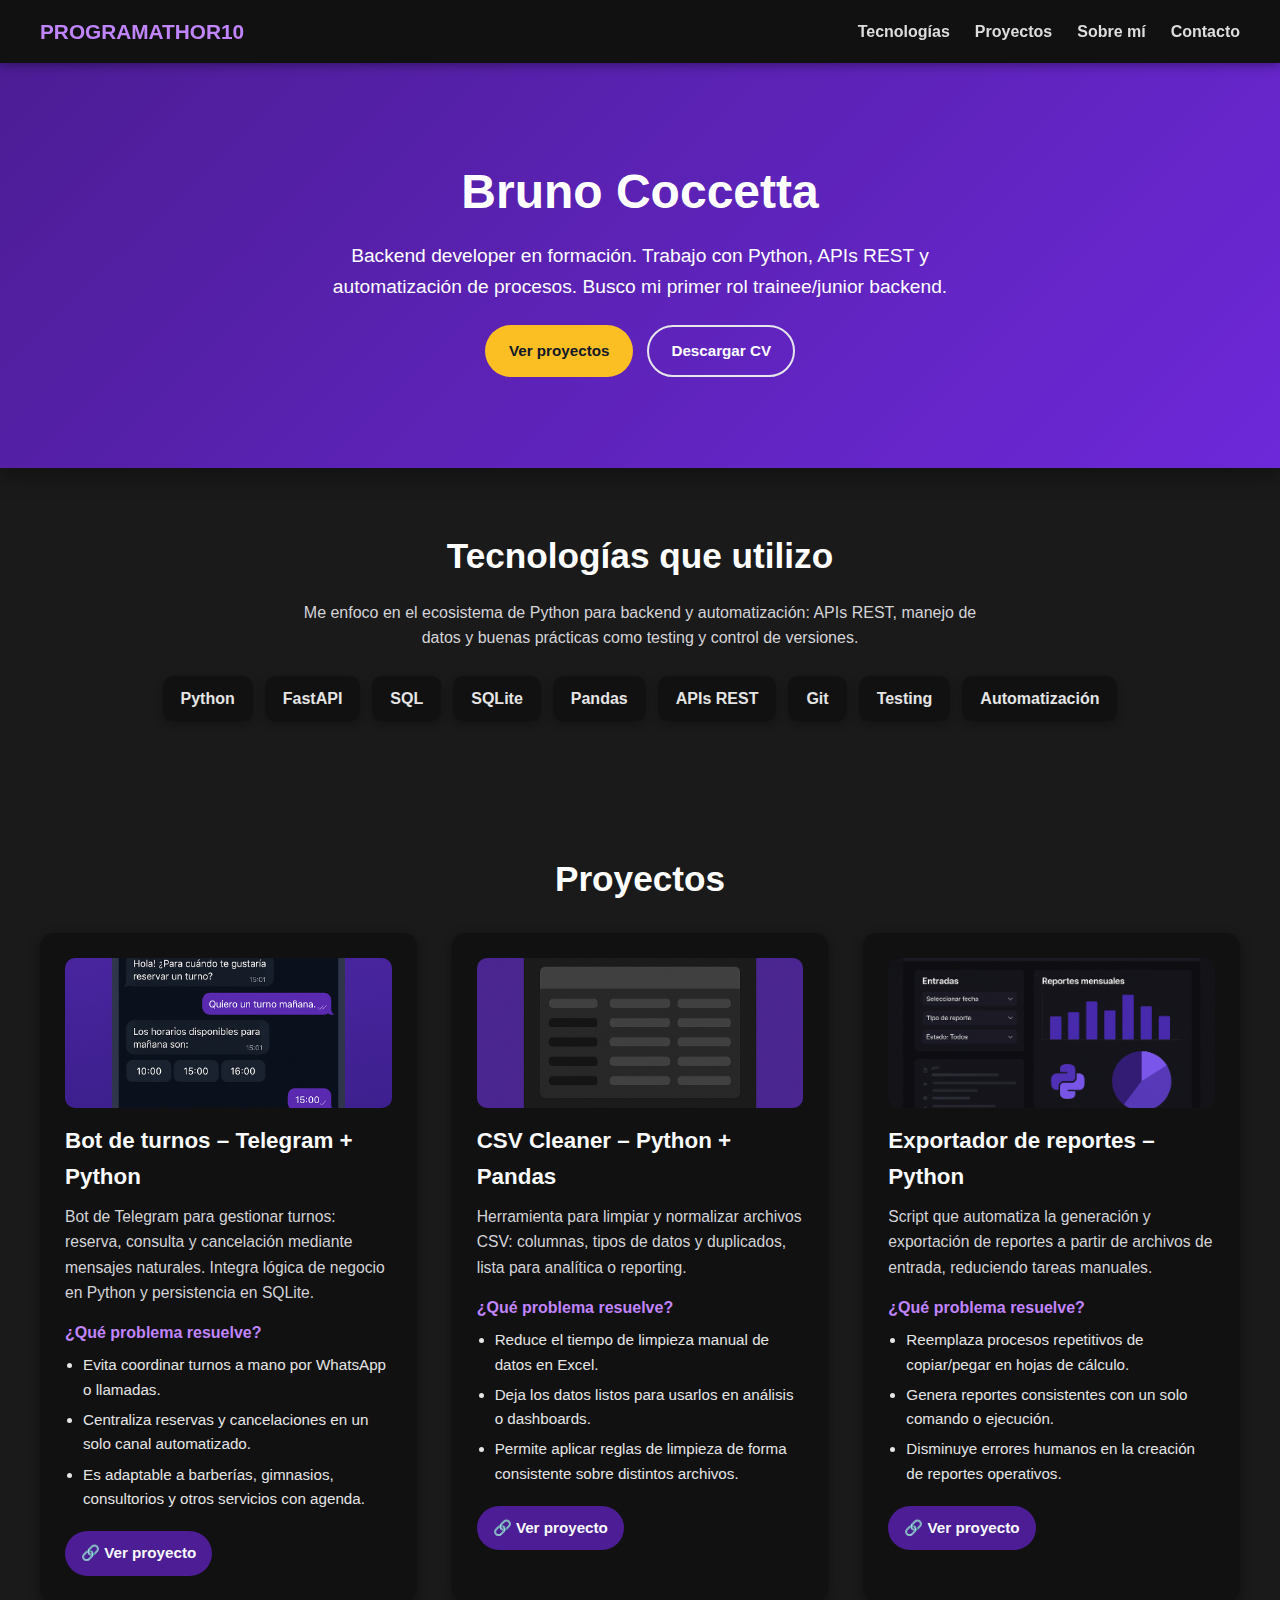
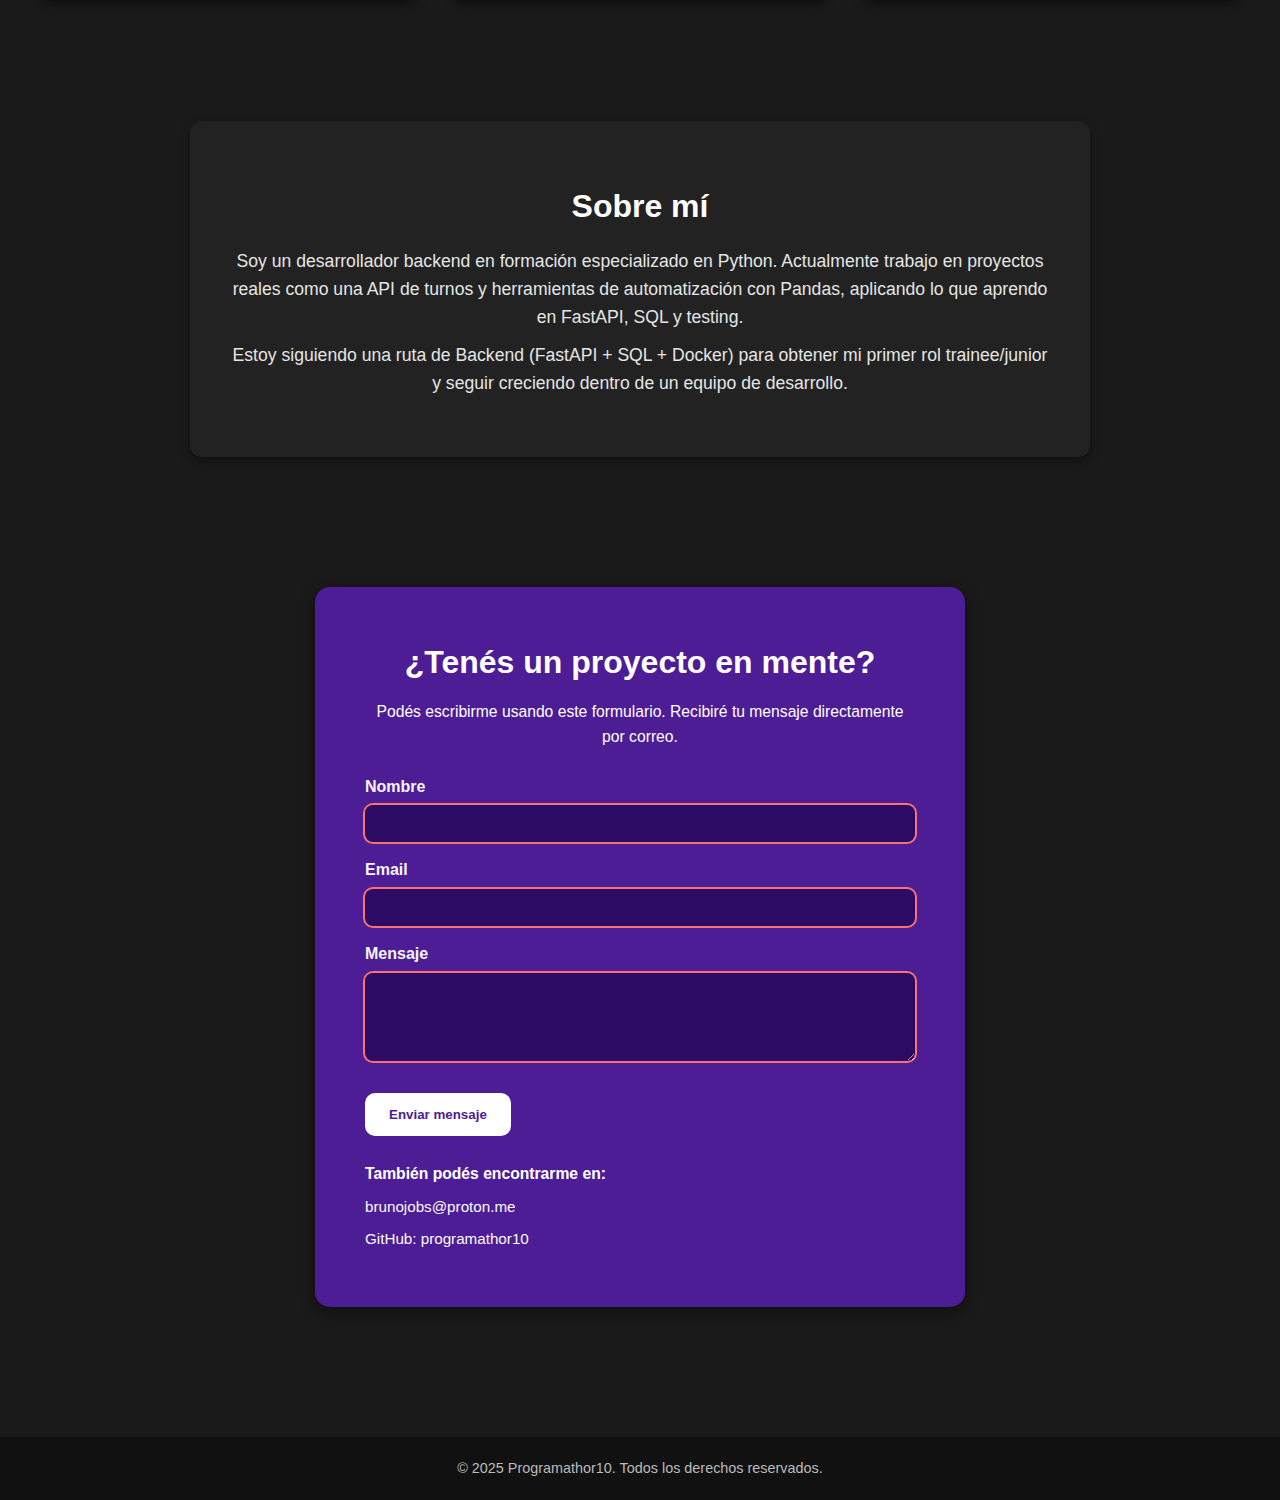
<file: index.html>
<!DOCTYPE html>
<html lang="es">
  <head>
    <meta charset="UTF-8" />
    <meta name="viewport" content="width=device-width, initial-scale=1.0" />
    <link rel="stylesheet" href="assets/styles.css" />
    <title>Programathor10 | Portfolio</title>
    <meta
      name="description"
      content="Portfolio de Bruno Coccetta (Programathor10), backend developer en formación con foco en Python, FastAPI, SQL y automatización de procesos."
    />
  </head>
  <body>
    <main>
      <header>
        <nav>
          <div class="header-logo">PROGRAMATHOR10</div>
          <ul>
            <li><a href="#Tecnologias">Tecnologías</a></li>
            <li><a href="#Proyectos">Proyectos</a></li>
            <li><a href="#sobre-mi">Sobre mí</a></li>
            <li><a href="#contacto">Contacto</a></li>
          </ul>
        </nav>
      </header>

      <!-- HERO -->
      <section class="hero">
        <div class="hero-text">
          <h1>Bruno Coccetta</h1>
          <p>
            Backend developer en formación. Trabajo con Python, APIs REST y
            automatización de procesos. Busco mi primer rol trainee/junior
            backend.
          </p>

          <div class="hero-buttons">
            <a href="#Proyectos" class="btn-primary">Ver proyectos</a>
            <a
              href="assets/cv/Bruno_Coccetta.pdf"
              class="btn-secondary"
              target="_blank"
              rel="noopener noreferrer"
            >
              Descargar CV
            </a>
          </div>
        </div>
      </section>

      <!-- TECNOLOGÍAS -->
      <section id="Tecnologias" class="technologies">
        <h2>Tecnologías que utilizo</h2>
        <p class="tech-intro">
          Me enfoco en el ecosistema de Python para backend y automatización:
          APIs REST, manejo de datos y buenas prácticas como testing y control
          de versiones.
        </p>
        <div class="tech">
          <div class="item"><span>Python</span></div>
          <div class="item"><span>FastAPI</span></div>
          <div class="item"><span>SQL</span></div>
          <div class="item"><span>SQLite</span></div>
          <div class="item"><span>Pandas</span></div>
          <div class="item"><span>APIs REST</span></div>
          <div class="item"><span>Git</span></div>
          <div class="item"><span>Testing</span></div>
          <div class="item"><span>Automatización</span></div>
        </div>
      </section>

      <!-- PROYECTOS -->
      <section id="Proyectos" class="projects">
        <h2>Proyectos</h2>
        <div class="project-cards">
          <!-- Bot de turnos -->
          <article class="card">
            <div class="card-image">
              <img src="assets/img/bot.png" alt="Telegram Bot para turnos" />
            </div>
            <h3>Bot de turnos – Telegram + Python</h3>
            <p>
              Bot de Telegram para gestionar turnos: reserva, consulta y
              cancelación mediante mensajes naturales. Integra lógica de negocio
              en Python y persistencia en SQLite.
            </p>

            <h4>¿Qué problema resuelve?</h4>
            <ul>
              <li>Evita coordinar turnos a mano por WhatsApp o llamadas.</li>
              <li>
                Centraliza reservas y cancelaciones en un solo canal
                automatizado.
              </li>
              <li>
                Es adaptable a barberías, gimnasios, consultorios y otros
                servicios con agenda.
              </li>
            </ul>

            <a href="projects/api-turnos.html" class="card-button">
              🔗 Ver proyecto
            </a>
          </article>

          <!-- CSV Cleaner -->
          <article class="card">
            <div class="card-image">
              <img src="assets/img/csv-cleaner.png" alt="CSV Cleaner" />
            </div>
            <h3>CSV Cleaner – Python + Pandas</h3>
            <p>
              Herramienta para limpiar y normalizar archivos CSV: columnas,
              tipos de datos y duplicados, lista para analítica o reporting.
            </p>

            <h4>¿Qué problema resuelve?</h4>
            <ul>
              <li>Reduce el tiempo de limpieza manual de datos en Excel.</li>
              <li>
                Deja los datos listos para usarlos en análisis o dashboards.
              </li>
              <li>
                Permite aplicar reglas de limpieza de forma consistente sobre
                distintos archivos.
              </li>
            </ul>

            <a href="projects/csv-cleaner.html" class="card-button">
              🔗 Ver proyecto
            </a>
          </article>

          <!-- Exportador de reportes -->
          <article class="card">
            <div class="card-image">
              <img
                src="assets/img/exportador.png"
                alt="Script exportador de reportes en Python"
              />
            </div>
            <h3>Exportador de reportes – Python</h3>
            <p>
              Script que automatiza la generación y exportación de reportes a
              partir de archivos de entrada, reduciendo tareas manuales.
            </p>

            <h4>¿Qué problema resuelve?</h4>
            <ul>
              <li>
                Reemplaza procesos repetitivos de copiar/pegar en hojas de
                cálculo.
              </li>
              <li>
                Genera reportes consistentes con un solo comando o ejecución.
              </li>
              <li>
                Disminuye errores humanos en la creación de reportes operativos.
              </li>
            </ul>

            <a href="projects/exportador.html" class="card-button">
              🔗 Ver proyecto
            </a>
          </article>
        </div>
      </section>

      <!-- SOBRE MÍ -->
      <section id="sobre-mi" class="about">
        <h2>Sobre mí</h2>
        <p>
          Soy un desarrollador backend en formación especializado en Python.
          Actualmente trabajo en proyectos reales como una API de turnos y
          herramientas de automatización con Pandas, aplicando lo que aprendo en
          FastAPI, SQL y testing.
        </p>
        <p>
          Estoy siguiendo una ruta de Backend (FastAPI + SQL + Docker) para
          obtener mi primer rol trainee/junior y seguir creciendo dentro de un
          equipo de desarrollo.
        </p>
      </section>

      <!-- CONTACTO -->
      <section id="contacto" class="contact">
        <div class="cta-box">
          <h2>¿Tenés un proyecto en mente?</h2>
          <p>
            Podés escribirme usando este formulario. Recibiré tu mensaje
            directamente por correo.
          </p>
          <form
            class="contact-form"
            action="https://formsubmit.co/brunojobs@proton.me"
            method="POST"
          >
            <!-- Config extra de FormSubmit -->
            <input
              type="hidden"
              name="_subject"
              value="Nueva consulta desde tu portfolio"
            />
            <input type="hidden" name="_captcha" value="false" />
            <input type="hidden" name="_template" value="table" />

            <div class="form-row">
              <label for="nombre">Nombre</label>
              <input
                id="nombre"
                name="nombre"
                type="text"
                required
                minlength="2"
                maxlength="80"
                pattern="[A-Za-zÁÉÍÓÚáéíóúÑñ ]{2,80}"
                title="Ingresá tu nombre usando solo letras y espacios."
              />
            </div>

            <div class="form-row">
              <label for="email">Email</label>
              <input
                id="email"
                name="email"
                type="email"
                required
                maxlength="120"
                title="Ingresá un correo válido, por ejemplo nombre@dominio.com"
              />
            </div>

            <div class="form-row">
              <label for="mensaje">Mensaje</label>
              <textarea
                id="mensaje"
                name="mensaje"
                rows="4"
                required
                minlength="10"
                maxlength="1000"
                title="Contame brevemente sobre tu proyecto o consulta (mínimo 10 caracteres)."
              ></textarea>
            </div>

            <button type="submit" class="cta-button">Enviar mensaje</button>
          </form>

          <div class="contact-links">
            <p>También podés encontrarme en:</p>
            <ul>
              <li>
                <a
                  href="mailto:brunojobs@proton.me"
                  target="_blank"
                  rel="noopener noreferrer"
                  >brunojobs@proton.me</a
                >
              </li>
              <li>
                <a
                  href="https://github.com/programathor10"
                  target="_blank"
                  rel="noopener noreferrer"
                  >GitHub: programathor10</a
                >
              </li>
              <!-- Si tenés LinkedIn, sumalo acá -->
              <!--
              <li>
                <a
                  href="https://www.linkedin.com/in/tu-usuario"
                  target="_blank"
                  rel="noopener noreferrer"
                  >LinkedIn</a>
              </li>
              -->
            </ul>
          </div>
        </div>
      </section>
    </main>

    <footer>
      <div class="footer-content">
        <p>© 2025 Programathor10. Todos los derechos reservados.</p>
      </div>
    </footer>
  </body>
</html>
</file>
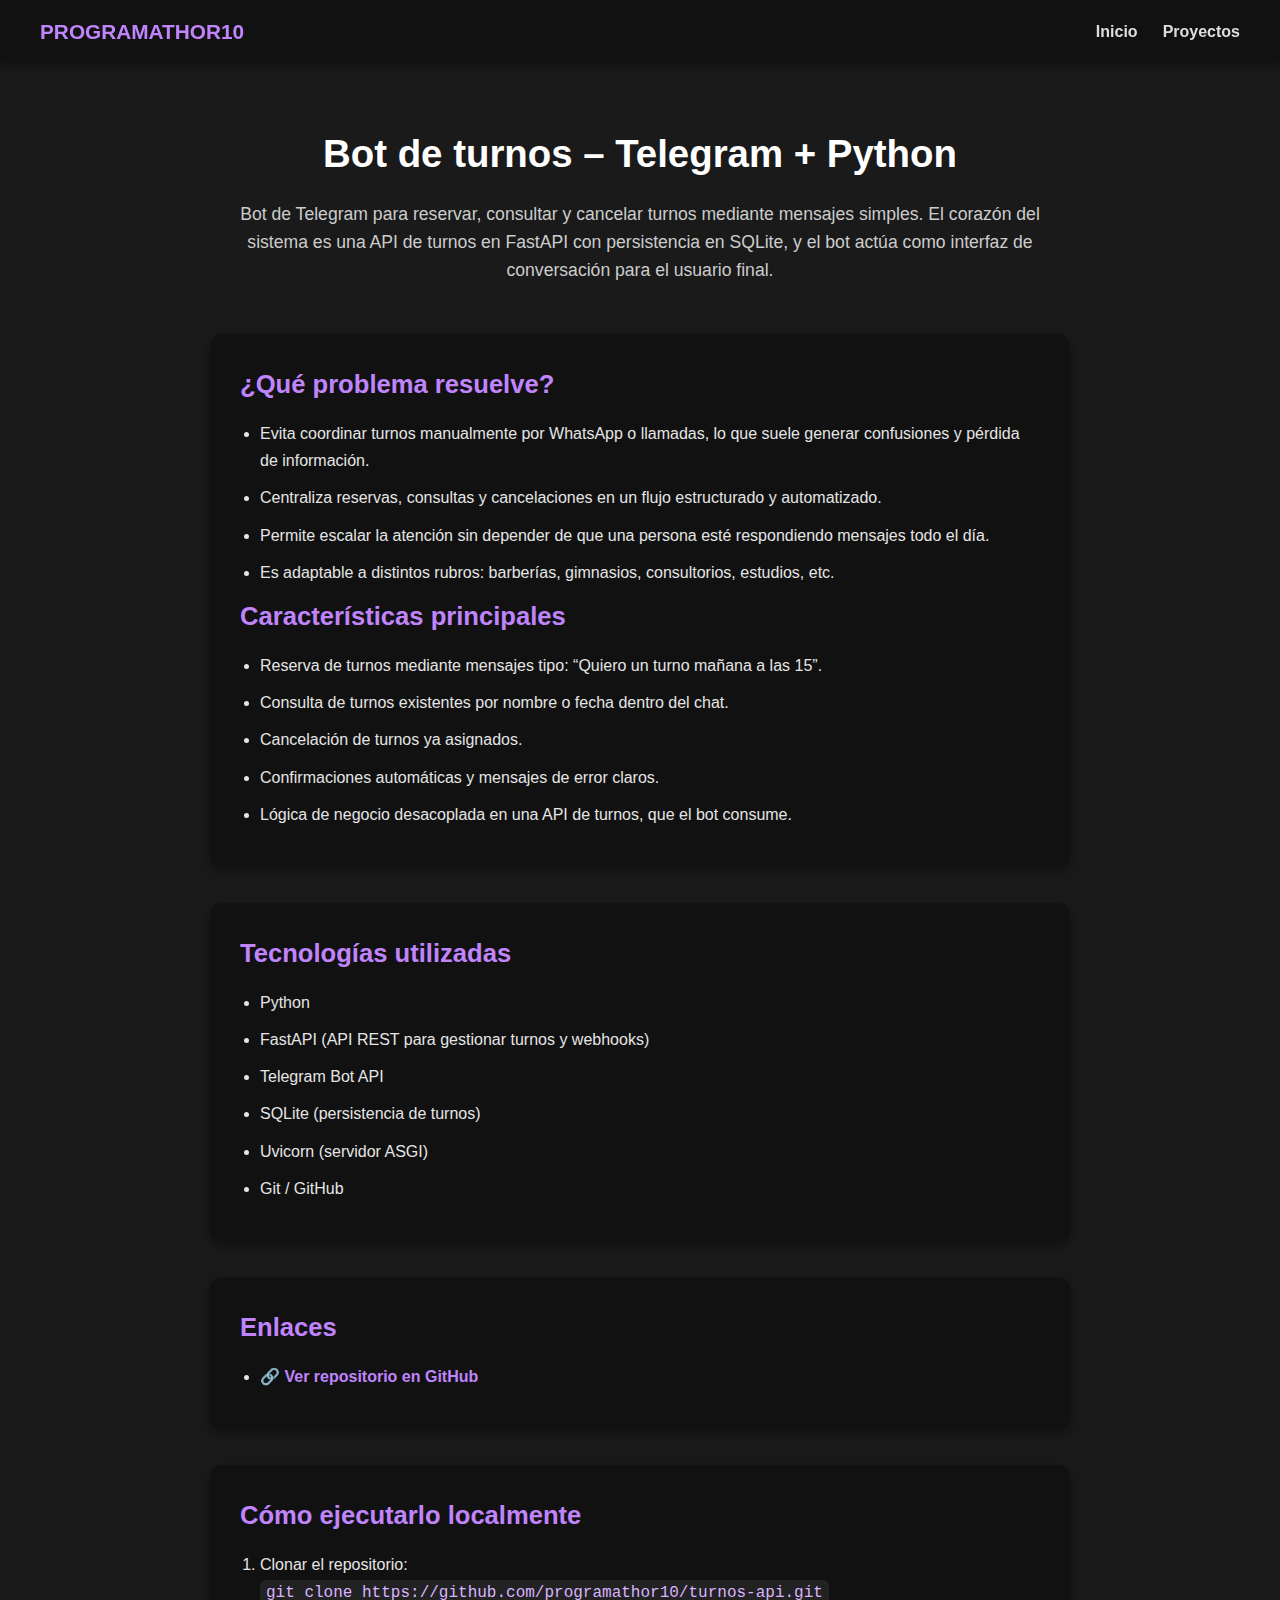
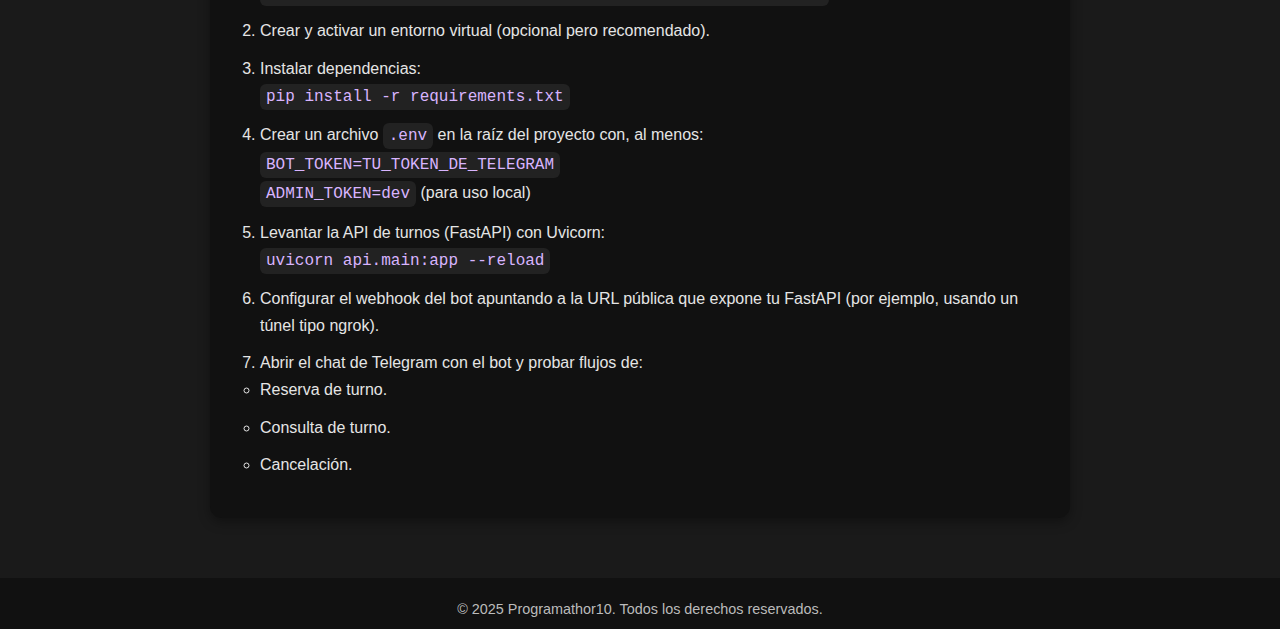
<file: projects/api-turnos.html>
<!DOCTYPE html>
<html lang="es">
  <head>
    <meta charset="UTF-8" />
    <meta name="viewport" content="width=device-width, initial-scale=1.0" />
    <link rel="stylesheet" href="../assets/styles.css" />
    <title>Bot de turnos | Programathor10</title>
  </head>
  <body>
    <header>
      <nav>
        <div class="header-logo">PROGRAMATHOR10</div>
        <ul>
          <li><a href="../index.html">Inicio</a></li>
          <li><a href="../index.html#Proyectos">Proyectos</a></li>
        </ul>
      </nav>
    </header>

    <main class="project-page">
      <!-- HERO -->
      <section class="project-hero">
        <h1>Bot de turnos – Telegram + Python</h1>
        <p>
          Bot de Telegram para reservar, consultar y cancelar turnos mediante
          mensajes simples. El corazón del sistema es una API de turnos en
          FastAPI con persistencia en SQLite, y el bot actúa como interfaz de
          conversación para el usuario final.
        </p>
      </section>

      <!-- DETALLES / PROBLEMA QUE RESUELVE -->
      <section class="project-details">
        <h2>¿Qué problema resuelve?</h2>
        <ul>
          <li>
            Evita coordinar turnos manualmente por WhatsApp o llamadas, lo que
            suele generar confusiones y pérdida de información.
          </li>
          <li>
            Centraliza reservas, consultas y cancelaciones en un flujo
            estructurado y automatizado.
          </li>
          <li>
            Permite escalar la atención sin depender de que una persona esté
            respondiendo mensajes todo el día.
          </li>
          <li>
            Es adaptable a distintos rubros: barberías, gimnasios, consultorios,
            estudios, etc.
          </li>
        </ul>

        <h2>Características principales</h2>
        <ul>
          <li>
            Reserva de turnos mediante mensajes tipo: “Quiero un turno mañana a
            las 15”.
          </li>
          <li>
            Consulta de turnos existentes por nombre o fecha dentro del chat.
          </li>
          <li>Cancelación de turnos ya asignados.</li>
          <li>Confirmaciones automáticas y mensajes de error claros.</li>
          <li>
            Lógica de negocio desacoplada en una API de turnos, que el bot
            consume.
          </li>
        </ul>
      </section>

      <!-- TECNOLOGÍAS -->
      <section class="project-tech">
        <h2>Tecnologías utilizadas</h2>
        <ul>
          <li>Python</li>
          <li>FastAPI (API REST para gestionar turnos y webhooks)</li>
          <li>Telegram Bot API</li>
          <li>SQLite (persistencia de turnos)</li>
          <li>Uvicorn (servidor ASGI)</li>
          <li>Git / GitHub</li>
        </ul>
      </section>

      <!-- ENLACES -->
      <section class="project-links">
        <h2>Enlaces</h2>
        <ul>
          <li>
            🔗
            <a
              href="https://github.com/programathor10/turnos-api"
              target="_blank"
              rel="noopener noreferrer"
            >
              Ver repositorio en GitHub
            </a>
          </li>
          <!-- Si después lo deployás:
          <li>
            🌐 <a href="https://TU-DEPLOY" target="_blank" rel="noopener noreferrer">Probar bot en producción</a>
          </li>
          -->
        </ul>
      </section>

      <!-- CÓMO EJECUTARLO -->
      <section class="project-howto">
        <h2>Cómo ejecutarlo localmente</h2>
        <ol>
          <li>
            Clonar el repositorio:<br />
            <code
              >git clone https://github.com/programathor10/turnos-api.git</code
            >
          </li>
          <li>
            Crear y activar un entorno virtual (opcional pero recomendado).
          </li>
          <li>
            Instalar dependencias:<br />
            <code>pip install -r requirements.txt</code>
          </li>
          <li>
            Crear un archivo <code>.env</code> en la raíz del proyecto con, al
            menos:
            <br />
            <code>BOT_TOKEN=TU_TOKEN_DE_TELEGRAM</code><br />
            <code>ADMIN_TOKEN=dev</code> (para uso local)
          </li>
          <li>
            Levantar la API de turnos (FastAPI) con Uvicorn:
            <br />
            <code>uvicorn api.main:app --reload</code>
          </li>
          <li>
            Configurar el webhook del bot apuntando a la URL pública que expone
            tu FastAPI (por ejemplo, usando un túnel tipo ngrok).
          </li>
          <li>
            Abrir el chat de Telegram con el bot y probar flujos de:
            <ul>
              <li>Reserva de turno.</li>
              <li>Consulta de turno.</li>
              <li>Cancelación.</li>
            </ul>
          </li>
        </ol>
      </section>
    </main>

    <footer>
      <div class="footer-content">
        <p>© 2025 Programathor10. Todos los derechos reservados.</p>
      </div>
    </footer>
  </body>
</html>
</file>
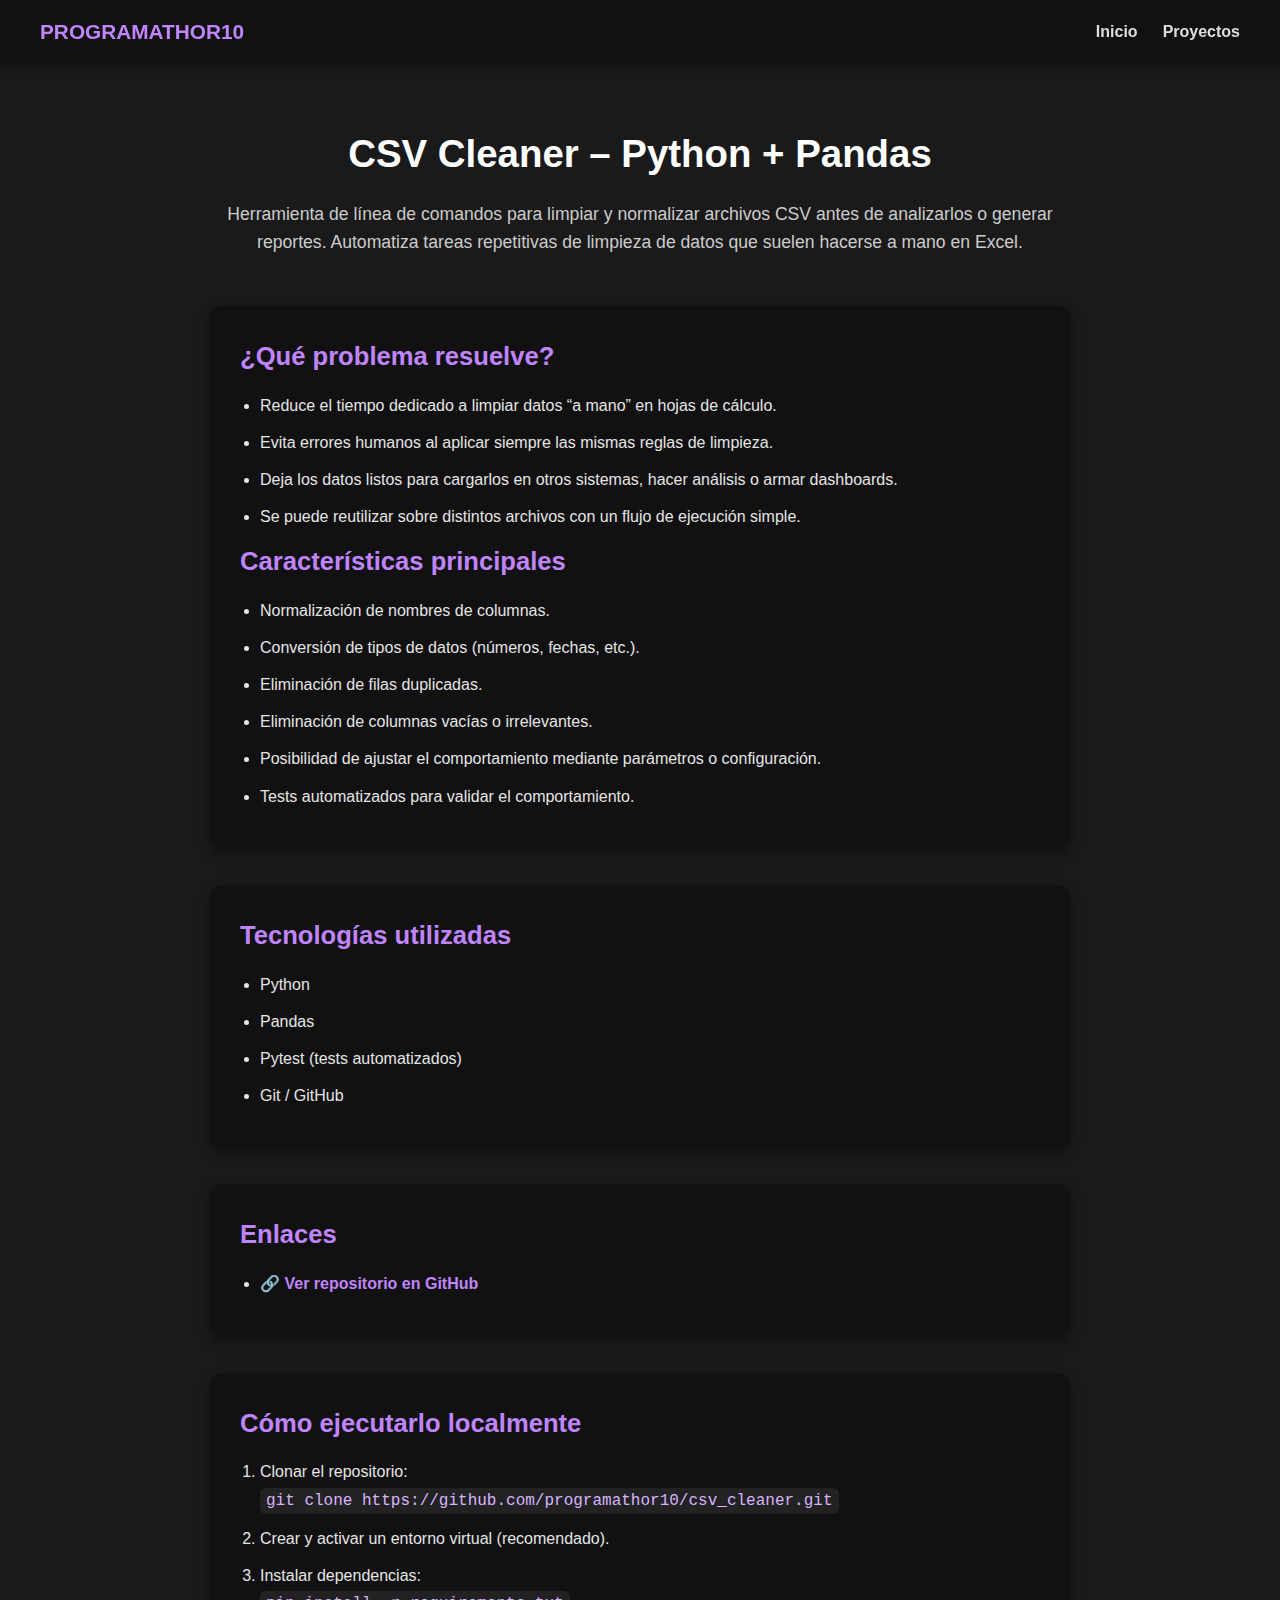
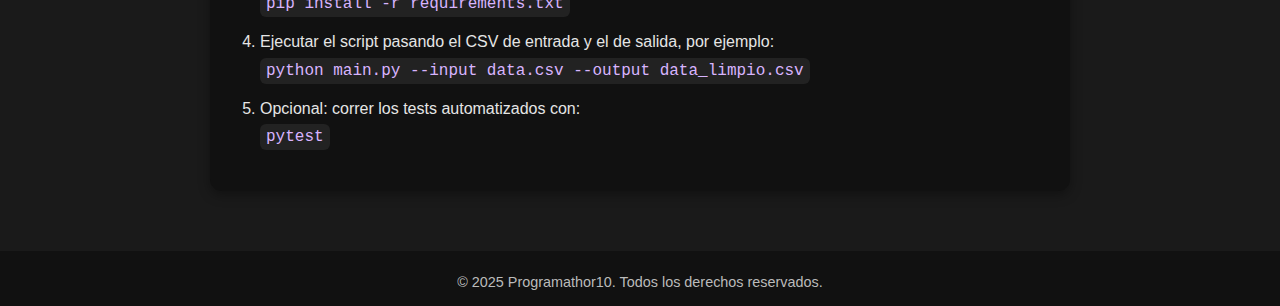
<file: projects/csv-cleaner.html>
<!DOCTYPE html>
<html lang="es">
  <head>
    <meta charset="UTF-8" />
    <meta name="viewport" content="width=device-width, initial-scale=1.0" />
    <link rel="stylesheet" href="../assets/styles.css" />
    <title>CSV Cleaner | Programathor10</title>
  </head>
  <body>
    <header>
      <nav>
        <div class="header-logo">PROGRAMATHOR10</div>
        <ul>
          <li><a href="../index.html">Inicio</a></li>
          <li><a href="../index.html#Proyectos">Proyectos</a></li>
        </ul>
      </nav>
    </header>

    <main class="project-page">
      <!-- HERO -->
      <section class="project-hero">
        <h1>CSV Cleaner – Python + Pandas</h1>
        <p>
          Herramienta de línea de comandos para limpiar y normalizar archivos
          CSV antes de analizarlos o generar reportes. Automatiza tareas
          repetitivas de limpieza de datos que suelen hacerse a mano en Excel.
        </p>
      </section>

      <!-- DETALLES / PROBLEMA QUE RESUELVE -->
      <section class="project-details">
        <h2>¿Qué problema resuelve?</h2>
        <ul>
          <li>
            Reduce el tiempo dedicado a limpiar datos “a mano” en hojas de
            cálculo.
          </li>
          <li>
            Evita errores humanos al aplicar siempre las mismas reglas de
            limpieza.
          </li>
          <li>
            Deja los datos listos para cargarlos en otros sistemas, hacer
            análisis o armar dashboards.
          </li>
          <li>
            Se puede reutilizar sobre distintos archivos con un flujo de
            ejecución simple.
          </li>
        </ul>

        <h2>Características principales</h2>
        <ul>
          <li>Normalización de nombres de columnas.</li>
          <li>Conversión de tipos de datos (números, fechas, etc.).</li>
          <li>Eliminación de filas duplicadas.</li>
          <li>Eliminación de columnas vacías o irrelevantes.</li>
          <li>
            Posibilidad de ajustar el comportamiento mediante parámetros o
            configuración.
          </li>
          <li>Tests automatizados para validar el comportamiento.</li>
        </ul>
      </section>

      <!-- TECNOLOGÍAS -->
      <section class="project-tech">
        <h2>Tecnologías utilizadas</h2>
        <ul>
          <li>Python</li>
          <li>Pandas</li>
          <li>Pytest (tests automatizados)</li>
          <li>Git / GitHub</li>
        </ul>
      </section>

      <!-- ENLACES -->
      <section class="project-links">
        <h2>Enlaces</h2>
        <ul>
          <li>
            🔗
            <a
              href="https://github.com/programathor10/csv_cleaner"
              target="_blank"
              rel="noopener noreferrer"
            >
              Ver repositorio en GitHub
            </a>
          </li>
          <!-- Si después lo convertís en paquete o app, acá sumamos más enlaces -->
        </ul>
      </section>

      <!-- CÓMO EJECUTARLO -->
      <section class="project-howto">
        <h2>Cómo ejecutarlo localmente</h2>
        <ol>
          <li>
            Clonar el repositorio:<br />
            <code
              >git clone https://github.com/programathor10/csv_cleaner.git</code
            >
          </li>
          <li>Crear y activar un entorno virtual (recomendado).</li>
          <li>
            Instalar dependencias:<br />
            <code>pip install -r requirements.txt</code>
          </li>
          <li>
            Ejecutar el script pasando el CSV de entrada y el de salida, por
            ejemplo:<br />
            <code
              >python main.py --input data.csv --output data_limpio.csv</code
            >
          </li>
          <li>
            Opcional: correr los tests automatizados con:<br />
            <code>pytest</code>
          </li>
        </ol>
      </section>
    </main>

    <footer>
      <div class="footer-content">
        <p>© 2025 Programathor10. Todos los derechos reservados.</p>
      </div>
    </footer>
  </body>
</html>
</file>
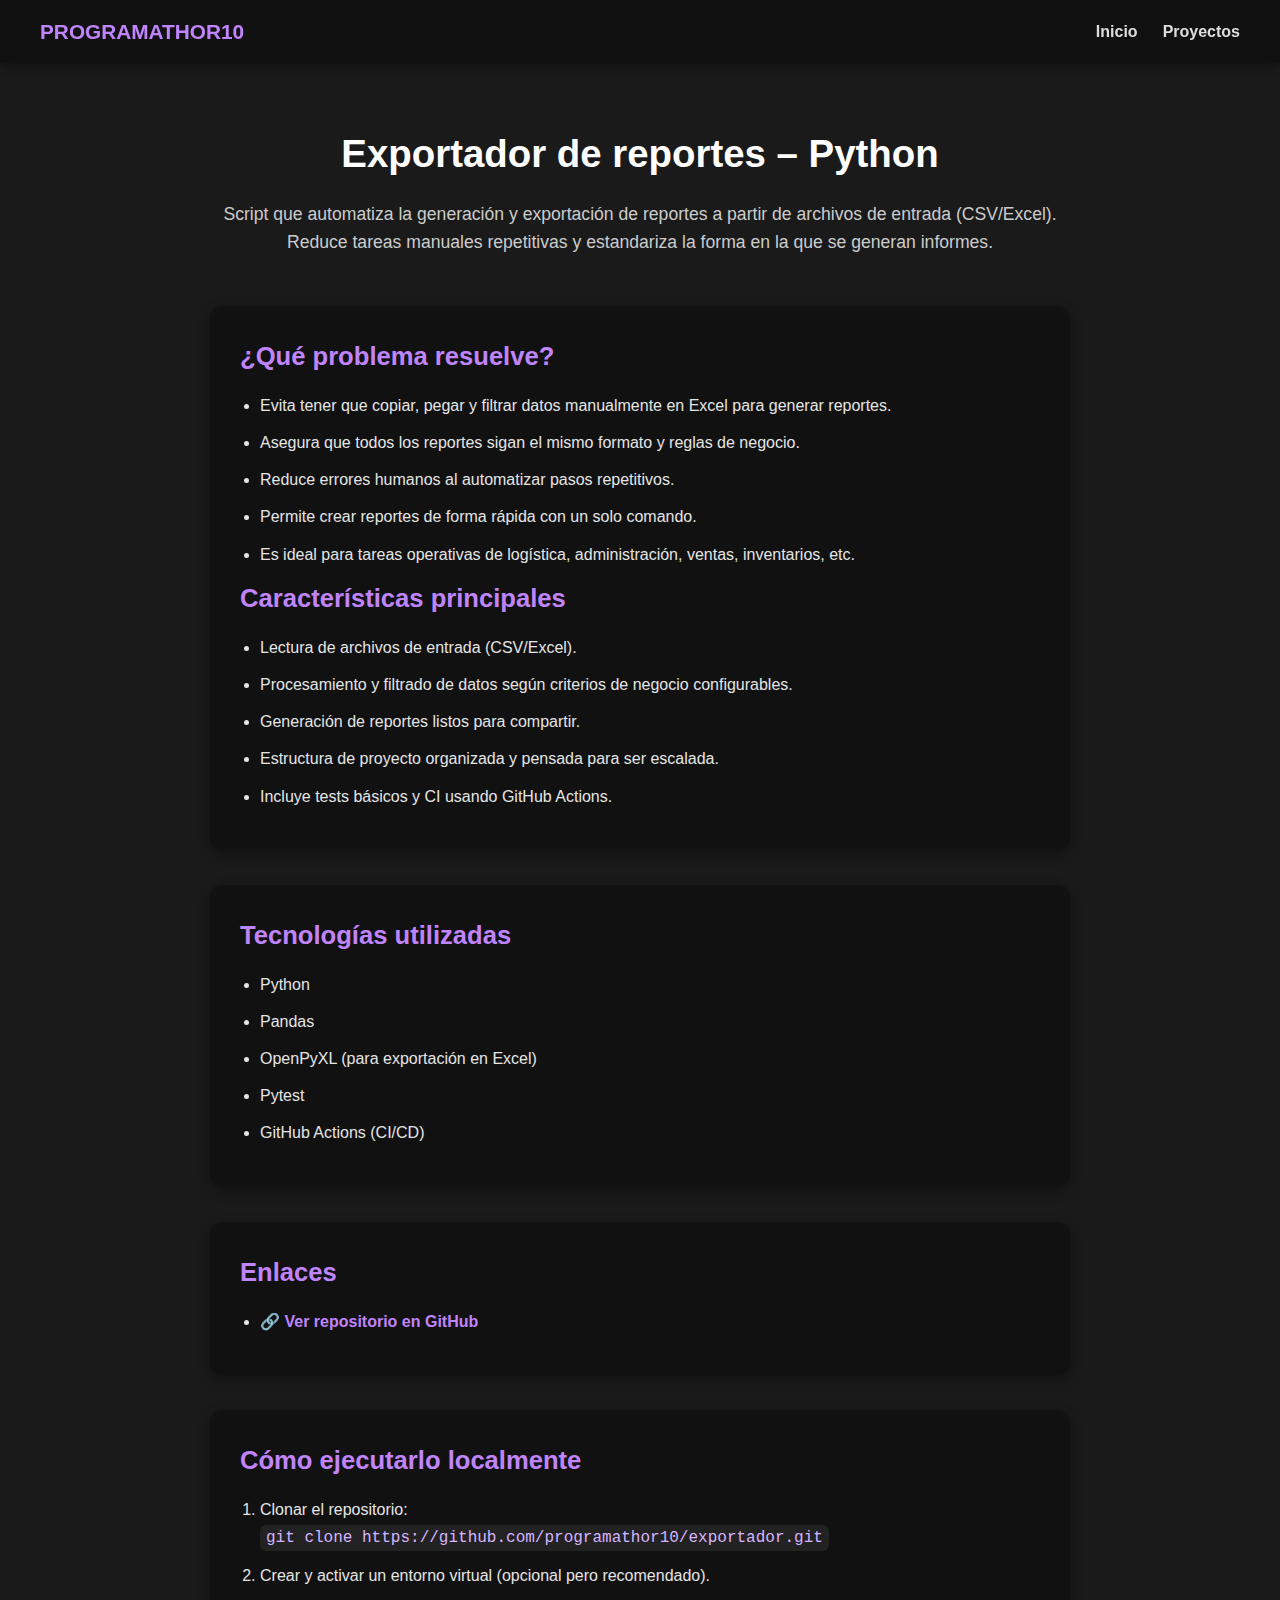
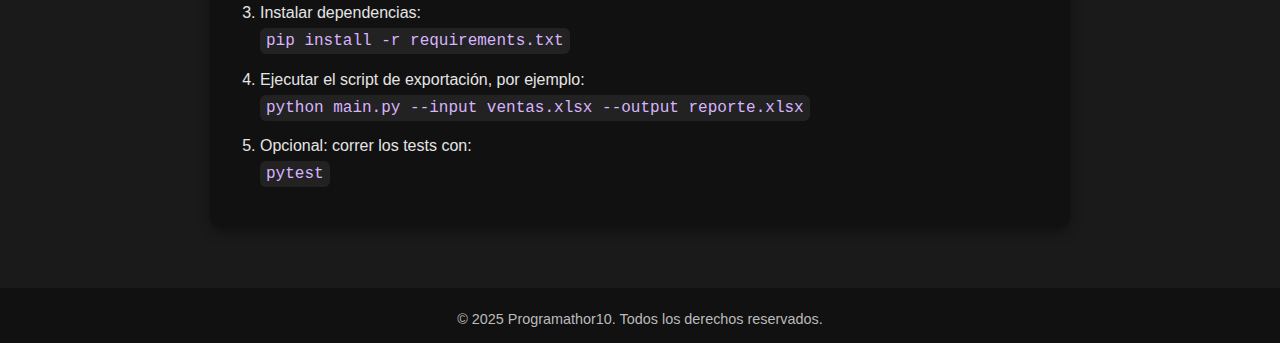
<file: projects/exportador.html>
<!DOCTYPE html>
<html lang="es">
  <head>
    <meta charset="UTF-8" />
    <meta name="viewport" content="width=device-width, initial-scale=1.0" />
    <link rel="stylesheet" href="../assets/styles.css" />
    <title>Exportador de reportes | Programathor10</title>
  </head>
  <body>
    <header>
      <nav>
        <div class="header-logo">PROGRAMATHOR10</div>
        <ul>
          <li><a href="../index.html">Inicio</a></li>
          <li><a href="../index.html#Proyectos">Proyectos</a></li>
        </ul>
      </nav>
    </header>

    <main class="project-page">
      <!-- HERO -->
      <section class="project-hero">
        <h1>Exportador de reportes – Python</h1>
        <p>
          Script que automatiza la generación y exportación de reportes a partir
          de archivos de entrada (CSV/Excel). Reduce tareas manuales repetitivas
          y estandariza la forma en la que se generan informes.
        </p>
      </section>

      <!-- DETALLES / PROBLEMA QUE RESUELVE -->
      <section class="project-details">
        <h2>¿Qué problema resuelve?</h2>
        <ul>
          <li>
            Evita tener que copiar, pegar y filtrar datos manualmente en Excel
            para generar reportes.
          </li>
          <li>
            Asegura que todos los reportes sigan el mismo formato y reglas de
            negocio.
          </li>
          <li>Reduce errores humanos al automatizar pasos repetitivos.</li>
          <li>Permite crear reportes de forma rápida con un solo comando.</li>
          <li>
            Es ideal para tareas operativas de logística, administración,
            ventas, inventarios, etc.
          </li>
        </ul>

        <h2>Características principales</h2>
        <ul>
          <li>Lectura de archivos de entrada (CSV/Excel).</li>
          <li>
            Procesamiento y filtrado de datos según criterios de negocio
            configurables.
          </li>
          <li>Generación de reportes listos para compartir.</li>
          <li>
            Estructura de proyecto organizada y pensada para ser escalada.
          </li>
          <li>Incluye tests básicos y CI usando GitHub Actions.</li>
        </ul>
      </section>

      <!-- TECNOLOGÍAS -->
      <section class="project-tech">
        <h2>Tecnologías utilizadas</h2>
        <ul>
          <li>Python</li>
          <li>Pandas</li>
          <li>OpenPyXL (para exportación en Excel)</li>
          <li>Pytest</li>
          <li>GitHub Actions (CI/CD)</li>
        </ul>
      </section>

      <!-- ENLACES -->
      <section class="project-links">
        <h2>Enlaces</h2>
        <ul>
          <li>
            🔗
            <a
              href="https://github.com/programathor10/exportador"
              target="_blank"
              rel="noopener noreferrer"
            >
              Ver repositorio en GitHub
            </a>
          </li>
        </ul>
      </section>

      <!-- EJECUCIÓN -->
      <section class="project-howto">
        <h2>Cómo ejecutarlo localmente</h2>
        <ol>
          <li>
            Clonar el repositorio:<br />
            <code
              >git clone https://github.com/programathor10/exportador.git</code
            >
          </li>
          <li>
            Crear y activar un entorno virtual (opcional pero recomendado).
          </li>
          <li>
            Instalar dependencias:<br />
            <code>pip install -r requirements.txt</code>
          </li>
          <li>
            Ejecutar el script de exportación, por ejemplo:<br />
            <code
              >python main.py --input ventas.xlsx --output reporte.xlsx</code
            >
          </li>
          <li>
            Opcional: correr los tests con:<br />
            <code>pytest</code>
          </li>
        </ol>
      </section>
    </main>

    <footer>
      <div class="footer-content">
        <p>© 2025 Programathor10. Todos los derechos reservados.</p>
      </div>
    </footer>
  </body>
</html>
</file>
<file: assets/styles.css>
/* --------------------- */
/* RESET & BASE */
/* --------------------- */
* {
  margin: 0;
  padding: 0;
  box-sizing: border-box;
  font-family: "Inter", Arial, sans-serif;
}

body {
  background: #1a1a1a; /* fondo elegante */
  color: #e5e5e5;
  line-height: 1.6;
}

/* --------------------- */
/* NAVBAR */
/* --------------------- */
header {
  background: #111; /* más profesional */
  padding: 15px 40px;
  box-shadow: 0 2px 10px rgba(0, 0, 0, 0.4);
  position: sticky;
  top: 0;
  z-index: 10;
}

nav {
  display: flex;
  justify-content: space-between;
  align-items: center;
}

.header-logo {
  font-weight: 800;
  font-size: 1.3rem;
  color: #c084fc; /* violeta claro */
}

nav ul {
  list-style: none;
  display: flex;
  gap: 25px;
}

nav ul li a {
  text-decoration: none;
  color: #ddd;
  font-weight: 600;
  transition: 0.2s;
}

nav ul li a:hover {
  color: #c084fc;
}

/* --------------------- */
/* HERO */
/* --------------------- */
.hero {
  min-height: 45vh;
  display: flex;
  justify-content: center;
  align-items: center;
  background: linear-gradient(135deg, #4c1d95, #6d28d9);
  color: white;
  text-align: center;
  padding: 40px 20px;
  box-shadow: 0 8px 20px rgba(0, 0, 0, 0.35);
}

.hero-text {
  max-width: 700px;
}

.hero h1 {
  font-size: 3rem;
  margin-bottom: 10px;
}

.hero p {
  font-size: 1.2rem;
  max-width: 650px;
  margin: 0 auto;
}

/* Botones del hero */
.hero-buttons {
  margin-top: 22px;
  display: flex;
  justify-content: center;
  flex-wrap: wrap;
  gap: 14px;
}

.btn-primary,
.btn-secondary {
  display: inline-block;
  padding: 12px 22px;
  border-radius: 999px;
  text-decoration: none;
  font-weight: 700;
  font-size: 0.95rem;
  border: 2px solid transparent;
  cursor: pointer;
  transition: 0.2s;
}

.btn-primary {
  background: #fbbf24; /* dorado suave */
  color: #111827;
}

.btn-primary:hover {
  background: #fde68a;
}

.btn-secondary {
  background: transparent;
  color: #ffffff;
  border-color: #e5e7eb;
}

.btn-secondary:hover {
  background: rgba(17, 24, 39, 0.2);
}

/* --------------------- */
/* TECNOLOGÍAS */
/* --------------------- */
.technologies {
  padding: 60px 40px;
  text-align: center;
}

.technologies h2 {
  font-size: 2.2rem;
  margin-bottom: 15px;
  color: #fff;
}

.tech-intro {
  max-width: 700px;
  margin: 0 auto 25px auto;
  font-size: 1rem;
  color: #d4d4d8;
}

.tech {
  display: flex;
  flex-wrap: wrap;
  justify-content: center;
  gap: 12px;
}

.tech .item {
  background: #111;
  padding: 10px 18px;
  border-radius: 10px;
  box-shadow: 0 3px 8px rgba(0, 0, 0, 0.3);
  font-weight: 600;
  color: #e5e5e5;
  transition: 0.2s;
}

.tech .item:hover {
  background: #4c1d95;
  color: white;
}

/* --------------------- */
/* PROYECTOS */
/* --------------------- */

.projects {
  padding: 70px 40px;
  text-align: center;
}

.projects h2 {
  font-size: 2.2rem;
  margin-bottom: 25px;
  color: white;
}

.project-cards {
  max-width: 1200px;
  margin: auto;
  display: grid;
  grid-template-columns: repeat(auto-fit, minmax(300px, 1fr));
  gap: 35px;
  margin-top: 25px;
}

.card {
  background: #111;
  padding: 25px;
  border-radius: 14px;
  box-shadow: 0 4px 12px rgba(0, 0, 0, 0.4);
  text-align: left;
  transition: 0.25s;
}

.card:hover {
  transform: translateY(-6px);
}

.card h3 {
  font-size: 1.4rem;
  margin-bottom: 10px;
  color: #f9fafb;
}

.card p {
  font-size: 0.98rem;
  color: #d4d4d8;
}

/* Subtítulos y listas dentro de las cards */
.card h4 {
  margin-top: 15px;
  margin-bottom: 8px;
  font-size: 1rem;
  color: #c084fc;
}

.card ul {
  padding-left: 18px;
  margin-bottom: 10px;
  font-size: 0.95rem;
  color: #e5e5e5;
}

.card ul li {
  margin-bottom: 6px;
}

/* Imagen de la card */
.card-image {
  width: 100%;
  height: 150px;
  border-radius: 10px;
  overflow: hidden;
  margin-bottom: 15px;
}

.card-image img {
  width: 100%;
  height: 100%;
  object-fit: cover;
  display: block;
}

/* Botón de la card */
.card-button {
  display: inline-block;
  margin-top: 10px;
  padding: 10px 16px;
  border-radius: 999px;
  background: #4c1d95;
  color: #f9fafb;
  text-decoration: none;
  font-weight: 600;
  font-size: 0.95rem;
  transition: 0.2s;
}

.card-button:hover {
  background: #6d28d9;
}

/* --------------------- */
/* SOBRE MÍ */
/* --------------------- */
#sobre-mi {
  padding: 60px 40px;
  background: #222;
  max-width: 900px;
  margin: 50px auto;
  font-size: 1.1rem;
  border-radius: 12px;
  color: #e5e5e5;
  box-shadow: 0 4px 12px rgba(0, 0, 0, 0.4);
  text-align: center;
}

#sobre-mi h2 {
  margin-bottom: 15px;
  font-size: 2rem;
  color: #fff;
}

#sobre-mi p + p {
  margin-top: 10px;
}

/* --------------------- */
/* CONTACTO */
/* --------------------- */
.contact {
  padding: 80px 40px;
  text-align: center;
}

.cta-box {
  background: #4c1d95;
  padding: 50px;
  border-radius: 15px;
  color: white;
  max-width: 650px;
  margin: auto;
  box-shadow: 0 4px 15px rgba(0, 0, 0, 0.5);
}

.cta-box h2 {
  font-size: 2rem;
  margin-bottom: 10px;
}

.cta-box p {
  font-size: 0.98rem;
}

/* Botón principal de contacto (submit) */
.cta-button {
  display: inline-block;
  margin-top: 20px;
  background: white;
  color: #4c1d95;
  padding: 14px 24px;
  border-radius: 10px;
  text-decoration: none;
  font-weight: 700;
  transition: 0.2s;
  border: none;
}

.cta-button:hover {
  background: #f0e9ff;
  cursor: pointer;
}

/* FORMULARIO DE CONTACTO DENTRO DE CTA-BOX */
.contact-form {
  margin-top: 25px;
  text-align: left;
}

.form-row {
  margin-bottom: 15px;
}

.form-row label {
  display: block;
  margin-bottom: 6px;
  font-weight: 600;
  color: #f4f4f4;
}

.form-row input,
.form-row textarea {
  width: 100%;
  padding: 10px 12px;
  border-radius: 8px;
  border: none;
  outline: none;
  font-size: 0.95rem;
  background: #2b0b63;
  color: #f4f4f4;
}

.form-row input::placeholder,
.form-row textarea::placeholder {
  color: #c4b5fd;
}

.form-row input:focus,
.form-row textarea:focus {
  box-shadow: 0 0 0 2px #c084fc;
}

.contact .cta-button {
  margin-top: 10px;
}

/* Valid/invalid */
.form-row input:invalid,
.form-row textarea:invalid {
  box-shadow: 0 0 0 2px #f97373;
}

.form-row input:valid,
.form-row textarea:valid {
  box-shadow: 0 0 0 2px #22c55e;
}

/* Links de contacto extra */
.contact-links {
  margin-top: 25px;
  text-align: left;
}

.contact-links p {
  margin-bottom: 8px;
  font-weight: 600;
}

.contact-links ul {
  list-style: none;
  padding-left: 0;
}

.contact-links li {
  margin-bottom: 6px;
}

.contact-links a {
  color: #f9fafb;
  text-decoration: none;
  font-size: 0.95rem;
}

.contact-links a:hover {
  text-decoration: underline;
}

/* --------------------- */
/* FOOTER */
/* --------------------- */
footer {
  margin-top: 50px;
  background: #111;
  color: #bbb;
  text-align: center;
  padding: 20px 0;
  font-size: 0.9rem;
}

.footer-content p {
  margin: 0;
}

/* --------------------- */
/* RESPONSIVE */
/* --------------------- */
@media (max-width: 768px) {
  header {
    padding: 12px 20px;
  }

  nav ul {
    gap: 12px;
    font-size: 0.9rem;
  }

  .hero {
    padding: 35px 16px;
  }

  .hero h1 {
    font-size: 2.3rem;
  }

  .hero p {
    font-size: 1rem;
  }

  .hero-buttons {
    gap: 10px;
  }

  .btn-primary,
  .btn-secondary {
    width: 100%;
    max-width: 260px;
  }

  .projects {
    padding: 50px 20px;
  }

  .project-cards {
    grid-template-columns: 1fr;
  }

  .cta-box {
    padding: 35px 20px;
  }

  #sobre-mi {
    margin: 30px 20px;
    padding: 40px 20px;
  }
}

/* --------------------- */
/* PÁGINAS DE PROYECTO */
/* --------------------- */

.project-page {
  max-width: 900px;
  margin: 60px auto;
  padding: 0 20px;
  color: #e5e5e5;
}

/* HERO DEL PROYECTO */
.project-hero {
  text-align: center;
  margin-bottom: 50px;
}

.project-hero h1 {
  font-size: 2.4rem;
  margin-bottom: 15px;
  color: #ffffff;
}

.project-hero p {
  font-size: 1.1rem;
  color: #cccccc;
  line-height: 1.6;
}

/* SECCIONES */
.project-details,
.project-tech,
.project-links,
.project-howto {
  background: #111;
  padding: 30px;
  border-radius: 12px;
  margin-bottom: 35px;
  box-shadow: 0 4px 12px rgba(0, 0, 0, 0.35);
}

.project-details h2,
.project-tech h2,
.project-links h2,
.project-howto h2 {
  font-size: 1.6rem;
  color: #c084fc;
  margin-bottom: 15px;
}

.project-details ul,
.project-tech ul,
.project-links ul,
.project-howto ol {
  margin-left: 20px;
  line-height: 1.7;
  font-size: 1rem;
}

.project-details ul li,
.project-tech ul li,
.project-links ul li,
.project-howto ol li {
  margin-bottom: 10px;
}

/* ENLACES */
.project-links a {
  color: #c084fc;
  font-weight: 600;
  text-decoration: none;
}

.project-links a:hover {
  color: #e9d5ff;
  text-decoration: underline;
}

/* CÓDIGO */
.project-howto code {
  background: #222;
  padding: 4px 6px;
  border-radius: 6px;
  color: #d8b4fe;
  font-family: "Fira Code", monospace;
}

/* RESPONSIVE */
@media (max-width: 768px) {
  .project-page {
    margin: 30px auto;
  }

  .project-hero h1 {
    font-size: 2rem;
  }

  .project-hero p {
    font-size: 1rem;
  }
}
</file>
